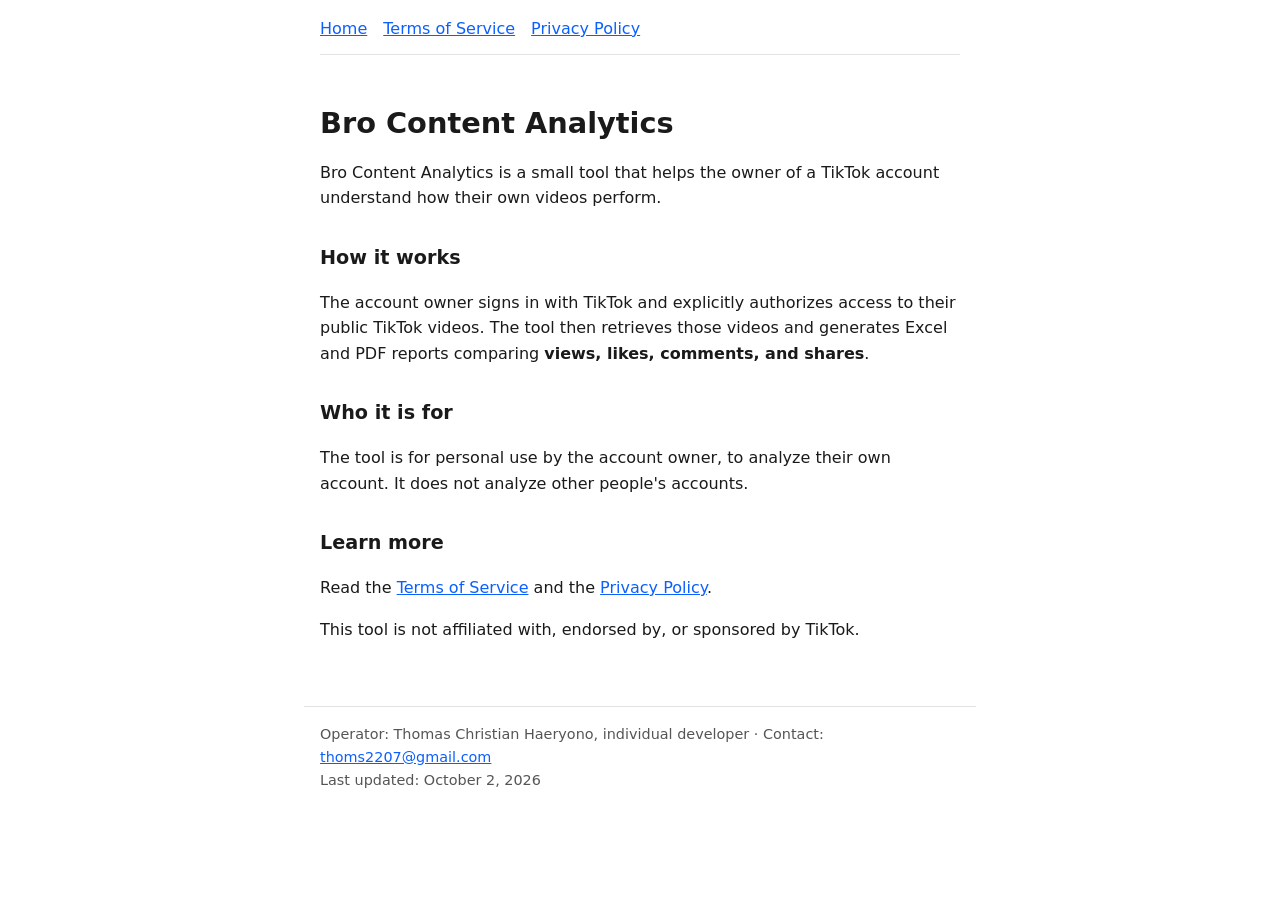
<file: index.html>
<!doctype html>
<html lang="en">
<head>
<meta charset="utf-8">
<meta name="viewport" content="width=device-width,initial-scale=1">
<title>Home - Bro Content Analytics</title>
<link rel="stylesheet" href="style.css">
</head>
<body>
<header><nav><a href="index.html">Home</a><a href="terms.html">Terms of Service</a><a href="privacy.html">Privacy Policy</a></nav></header>
<main>
<h1>Bro Content Analytics</h1>
<p>Bro Content Analytics is a small tool that helps the owner of a TikTok account understand how their own videos perform.</p>
<h2>How it works</h2>
<p>The account owner signs in with TikTok and explicitly authorizes access to their public TikTok videos. The tool then retrieves those videos and generates Excel and PDF reports comparing <strong>views, likes, comments, and shares</strong>.</p>
<h2>Who it is for</h2>
<p>The tool is for personal use by the account owner, to analyze their own account. It does not analyze other people's accounts.</p>
<h2>Learn more</h2>
<p>Read the <a href="terms.html">Terms of Service</a> and the <a href="privacy.html">Privacy Policy</a>.</p>
<p>This tool is not affiliated with, endorsed by, or sponsored by TikTok.</p>
</main>
<footer>Operator: Thomas Christian Haeryono, individual developer · Contact: <a href="mailto:thoms2207@gmail.com">thoms2207@gmail.com</a><br>Last updated: October 2, 2026</footer>
</body>
</html>
</file>
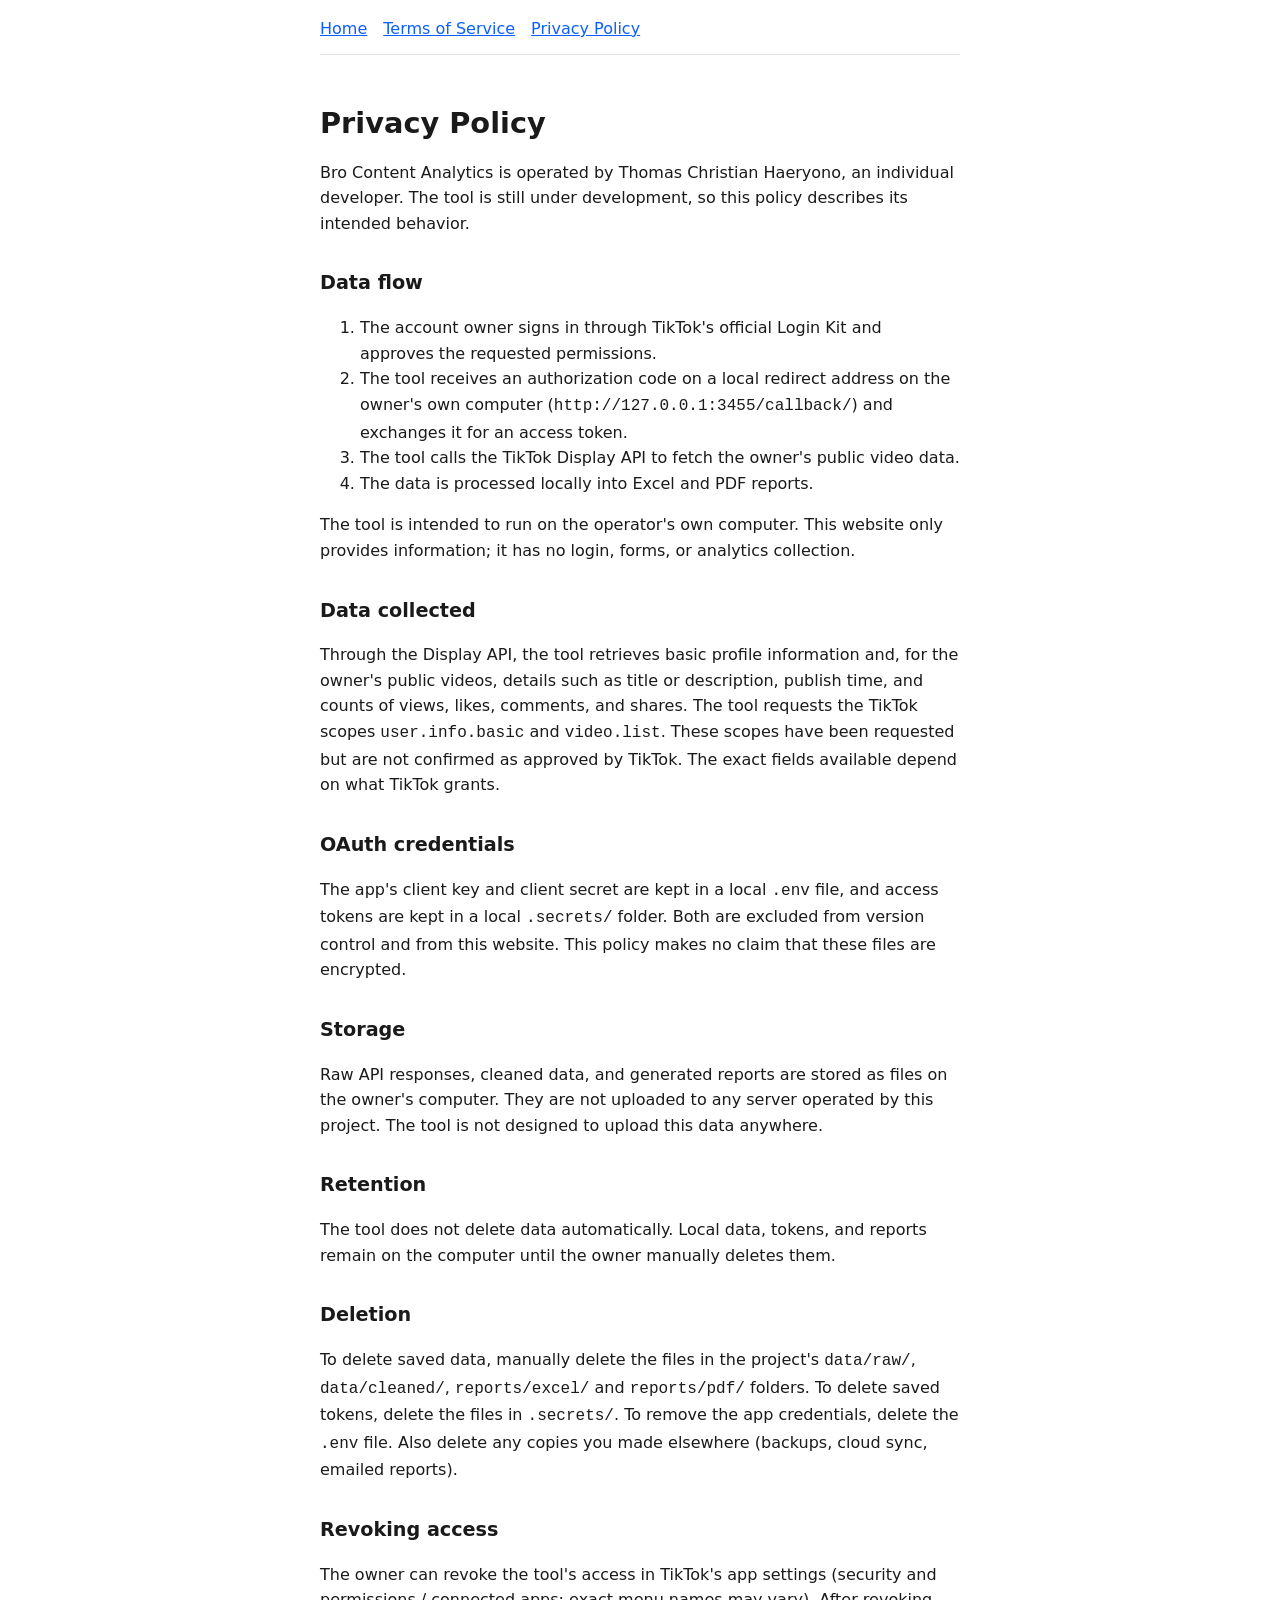
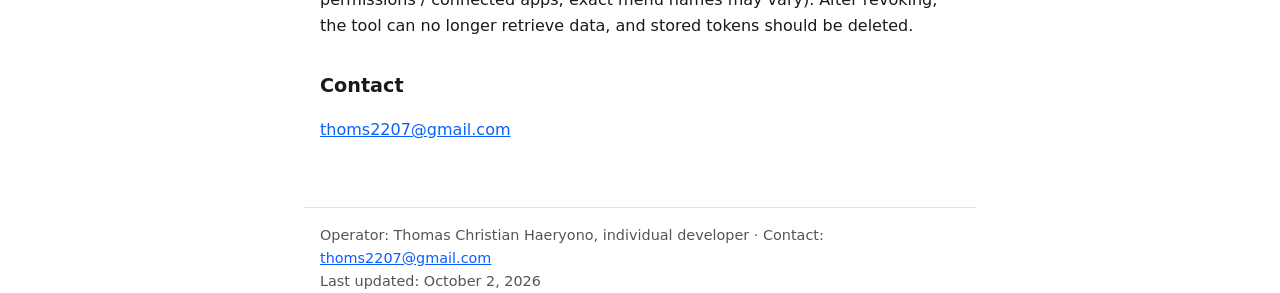
<file: privacy.html>
<!doctype html>
<html lang="en">
<head>
<meta charset="utf-8">
<meta name="viewport" content="width=device-width,initial-scale=1">
<title>Privacy Policy - Bro Content Analytics</title>
<link rel="stylesheet" href="style.css">
</head>
<body>
<header><nav><a href="index.html">Home</a><a href="terms.html">Terms of Service</a><a href="privacy.html">Privacy Policy</a></nav></header>
<main>
<h1>Privacy Policy</h1>
<p>Bro Content Analytics is operated by Thomas Christian Haeryono, an individual developer. The tool is still under development, so this policy describes its intended behavior.</p>
<h2>Data flow</h2>
<ol>
<li>The account owner signs in through TikTok's official Login Kit and approves the requested permissions.</li>
<li>The tool receives an authorization code on a local redirect address on the owner's own computer (<code>http://127.0.0.1:3455/callback/</code>) and exchanges it for an access token.</li>
<li>The tool calls the TikTok Display API to fetch the owner's public video data.</li>
<li>The data is processed locally into Excel and PDF reports.</li>
</ol>
<p>The tool is intended to run on the operator's own computer. This website only provides information; it has no login, forms, or analytics collection.</p>
<h2>Data collected</h2>
<p>Through the Display API, the tool retrieves basic profile information and, for the owner's public videos, details such as title or description, publish time, and counts of views, likes, comments, and shares. The tool requests the TikTok scopes <code>user.info.basic</code> and <code>video.list</code>. These scopes have been requested but are not confirmed as approved by TikTok. The exact fields available depend on what TikTok grants.</p>
<h2>OAuth credentials</h2>
<p>The app's client key and client secret are kept in a local <code>.env</code> file, and access tokens are kept in a local <code>.secrets/</code> folder. Both are excluded from version control and from this website. This policy makes no claim that these files are encrypted.</p>
<h2>Storage</h2>
<p>Raw API responses, cleaned data, and generated reports are stored as files on the owner's computer. They are not uploaded to any server operated by this project. The tool is not designed to upload this data anywhere.</p>
<h2>Retention</h2>
<p>The tool does not delete data automatically. Local data, tokens, and reports remain on the computer until the owner manually deletes them.</p>
<h2 id="deletion">Deletion</h2>
<p>To delete saved data, manually delete the files in the project's <code>data/raw/</code>, <code>data/cleaned/</code>, <code>reports/excel/</code> and <code>reports/pdf/</code> folders. To delete saved tokens, delete the files in <code>.secrets/</code>. To remove the app credentials, delete the <code>.env</code> file. Also delete any copies you made elsewhere (backups, cloud sync, emailed reports).</p>
<h2 id="revoking">Revoking access</h2>
<p>The owner can revoke the tool's access in TikTok's app settings (security and permissions / connected apps; exact menu names may vary). After revoking, the tool can no longer retrieve data, and stored tokens should be deleted.</p>
<h2>Contact</h2>
<p><a href="mailto:thoms2207@gmail.com">thoms2207@gmail.com</a></p>
</main>
<footer>Operator: Thomas Christian Haeryono, individual developer · Contact: <a href="mailto:thoms2207@gmail.com">thoms2207@gmail.com</a><br>Last updated: October 2, 2026</footer>
</body>
</html>
</file>
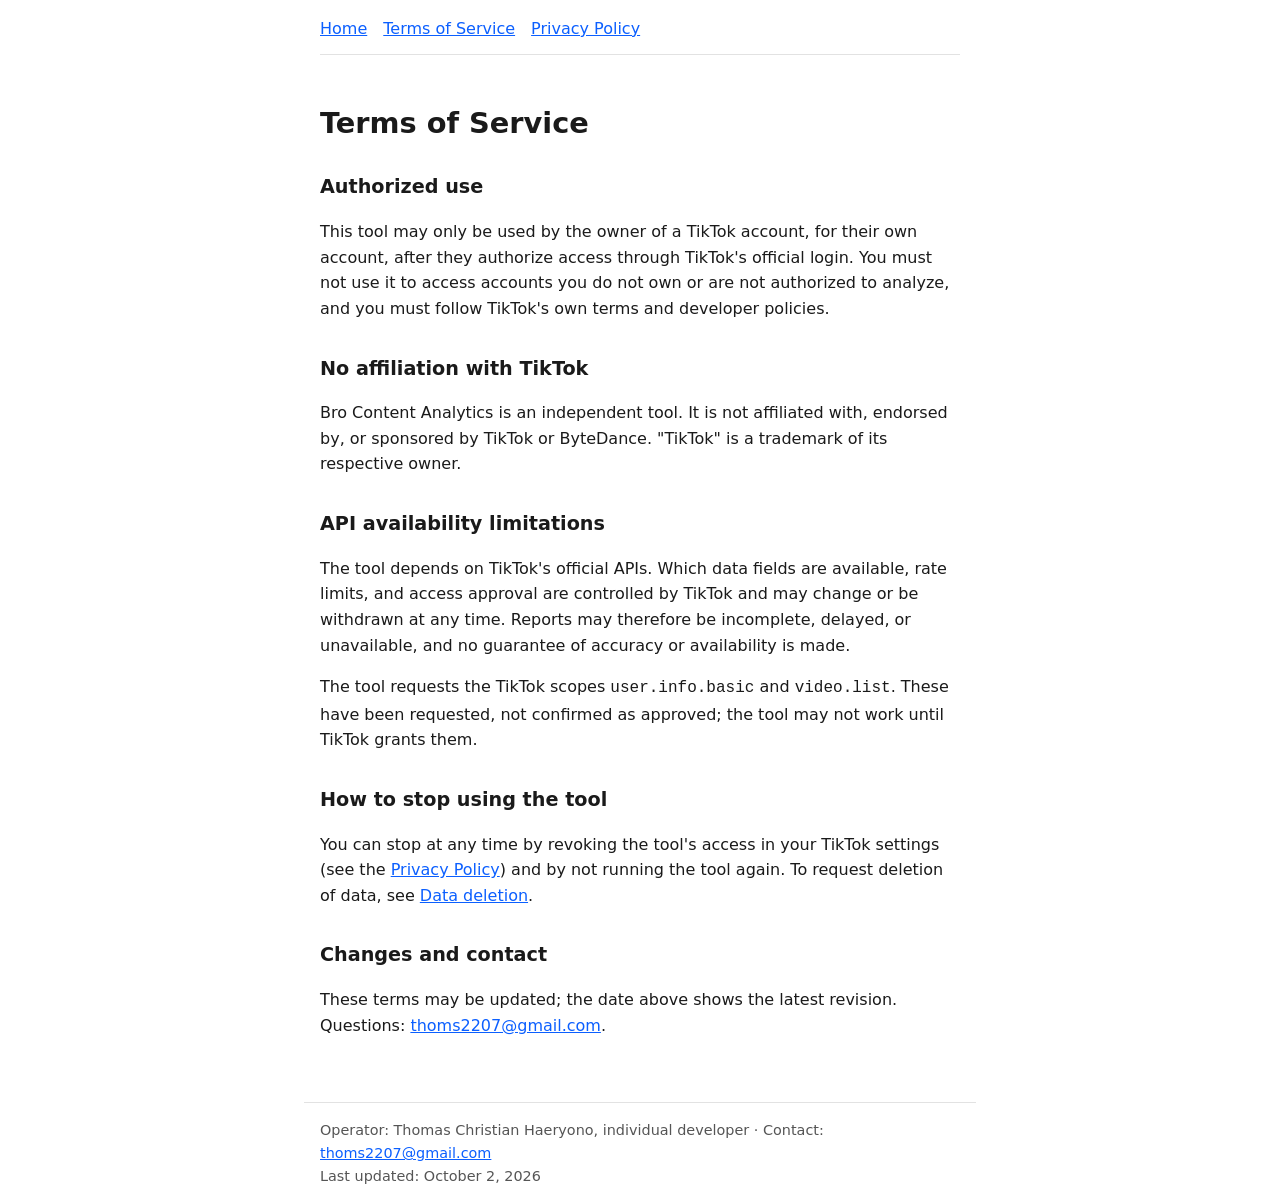
<file: terms.html>
<!doctype html>
<html lang="en">
<head>
<meta charset="utf-8">
<meta name="viewport" content="width=device-width,initial-scale=1">
<title>Terms of Service - Bro Content Analytics</title>
<link rel="stylesheet" href="style.css">
</head>
<body>
<header><nav><a href="index.html">Home</a><a href="terms.html">Terms of Service</a><a href="privacy.html">Privacy Policy</a></nav></header>
<main>
<h1>Terms of Service</h1>
<h2>Authorized use</h2>
<p>This tool may only be used by the owner of a TikTok account, for their own account, after they authorize access through TikTok's official login. You must not use it to access accounts you do not own or are not authorized to analyze, and you must follow TikTok's own terms and developer policies.</p>
<h2>No affiliation with TikTok</h2>
<p>Bro Content Analytics is an independent tool. It is not affiliated with, endorsed by, or sponsored by TikTok or ByteDance. "TikTok" is a trademark of its respective owner.</p>
<h2>API availability limitations</h2>
<p>The tool depends on TikTok's official APIs. Which data fields are available, rate limits, and access approval are controlled by TikTok and may change or be withdrawn at any time. Reports may therefore be incomplete, delayed, or unavailable, and no guarantee of accuracy or availability is made.</p>
<p>The tool requests the TikTok scopes <code>user.info.basic</code> and <code>video.list</code>. These have been requested, not confirmed as approved; the tool may not work until TikTok grants them.</p>
<h2>How to stop using the tool</h2>
<p>You can stop at any time by revoking the tool's access in your TikTok settings (see the <a href="privacy.html#revoking">Privacy Policy</a>) and by not running the tool again. To request deletion of data, see <a href="privacy.html#deletion">Data deletion</a>.</p>
<h2>Changes and contact</h2>
<p>These terms may be updated; the date above shows the latest revision. Questions: <a href="mailto:thoms2207@gmail.com">thoms2207@gmail.com</a>.</p>

</main>
<footer>Operator: Thomas Christian Haeryono, individual developer · Contact: <a href="mailto:thoms2207@gmail.com">thoms2207@gmail.com</a><br>Last updated: October 2, 2026</footer>
</body>
</html>
</file>
<file: style.css>
:root{--bg:#fff;--fg:#1a1a1a;--muted:#555;--accent:#0b5fff;--line:#e2e2e2;--note:#fff6d6}
@media(prefers-color-scheme:dark){:root{--bg:#121212;--fg:#eee;--muted:#aaa;--accent:#7aa7ff;--line:#333;--note:#3a3310}}
*{box-sizing:border-box}
body{margin:0;background:var(--bg);color:var(--fg);font:16px/1.6 system-ui,sans-serif}
header,main,footer{max-width:42rem;margin:0 auto;padding:1rem}
nav{display:flex;flex-wrap:wrap;gap:1rem;border-bottom:1px solid var(--line);padding-bottom:.75rem}
a{color:var(--accent)}
h1{font-size:1.8rem;line-height:1.2}
h2{font-size:1.2rem;margin-top:2rem}
footer{color:var(--muted);font-size:.9rem;border-top:1px solid var(--line);margin-top:2rem}
.todo{background:var(--note);padding:.1rem .4rem;border-radius:3px}
</file>
